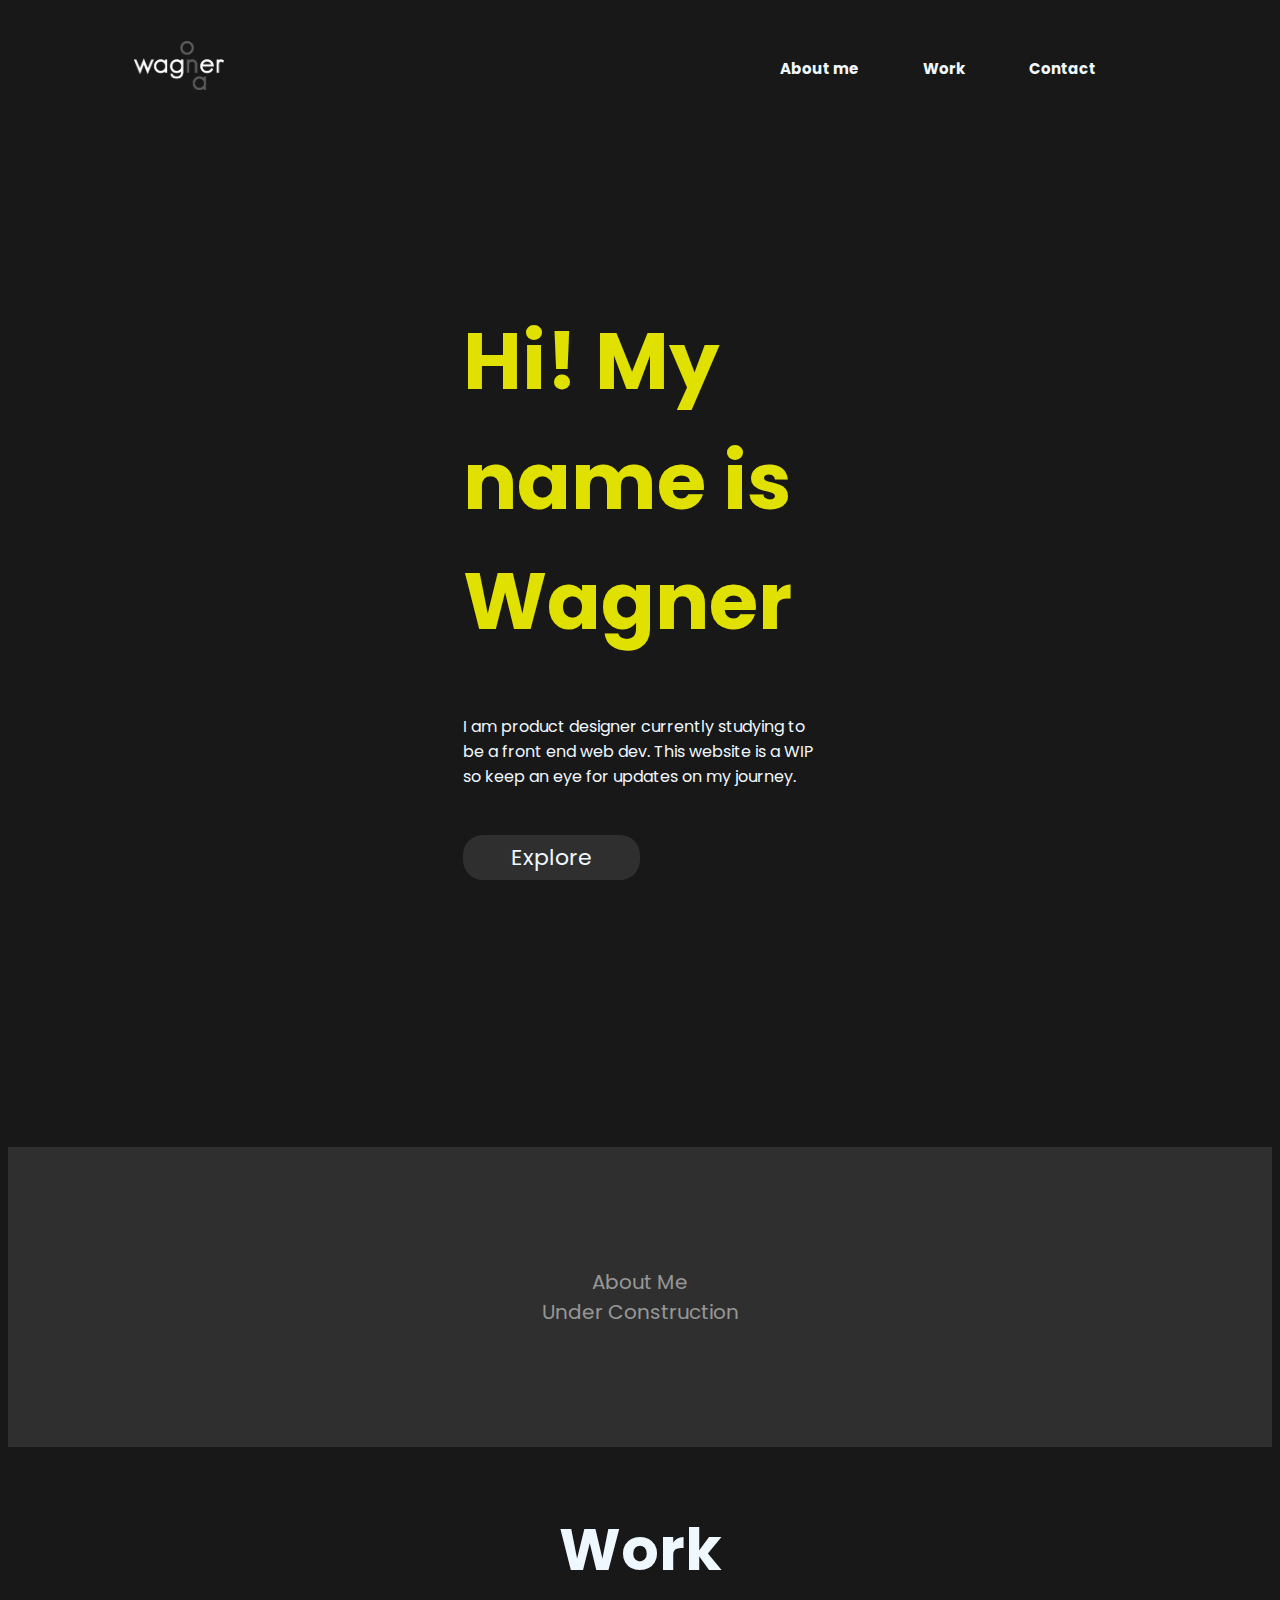
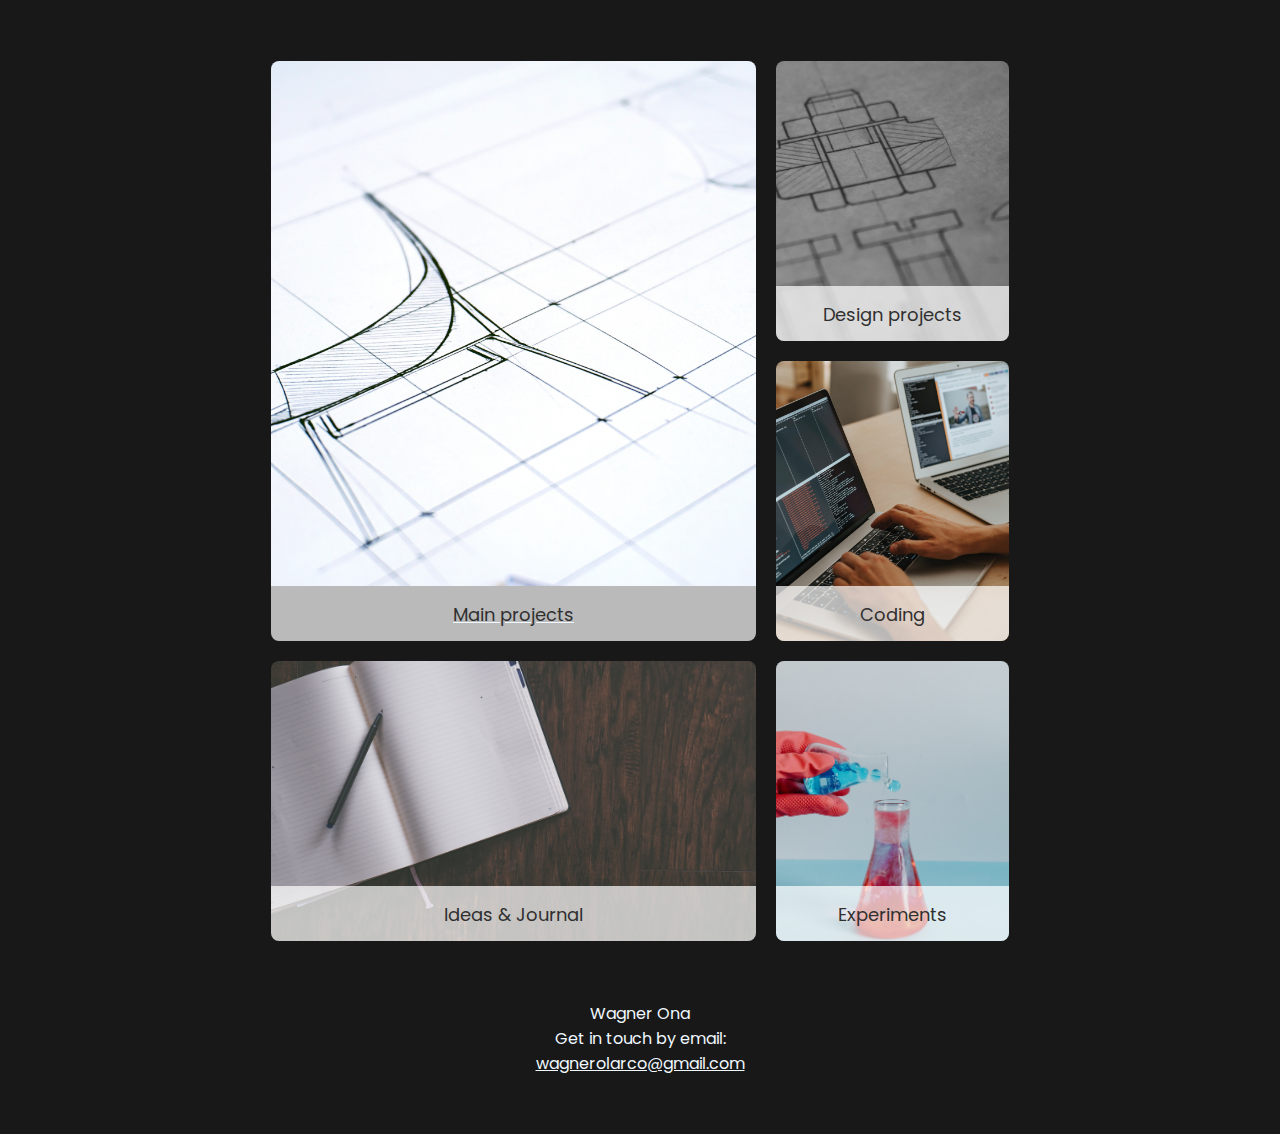
<file: index.html>
<!DOCTYPE html>
<html lang="en-gb">

<head>
    <meta charset="UTF-8">
    <meta name="viewport" content="width=device-width, initial-scale=1" />
    <meta http-equiv="X-UA-Compatible" content="ie=edge">
    <title>Wagner // Web Developer</title>
    <link rel="stylesheet" href="./assets/css/style.css" />
</head>

<body>
    <!-- main logo / nav -->
    <header class="header">
        <a href="index.html">
            <img src="./assets/images/logo.png" alt="Wagner Logo" class="logo">
        </a>
        <nav>
            <ul class="navList">
                <Li>
                    <a href="#about-me" class="list">About me</a>
                </Li>
                <Li>
                    <a href="#work1" class="list">Work</a>
                </Li>
                <Li>
                    <a href="#contact-me" class="list">Contact</a>
                </Li>
            </ul>
        </nav>
    </header>

    <!-- Intro to page -->
    <section id="heroBlank">
        <div class="heroContainer">
            <h1>Hi! My name is Wagner</h1>
            <p>I am product designer currently studying to be a front end web dev. This website is a WIP so keep an eye
                for updates on my journey.</p>
            <button type="Button">
                <a href="#workCategory">Explore</a>
            </button>
        </div>
    </section>
    <section class="blankSection1">
        <div id="about-me">About Me<br>Under Construction</div>
    </section>
    <!-- End intro to page -->
    <main>
        <div class="subHeading">
            <h3>Work</h3>
        </div>
        <section id="workCategory">

            <!-- Hyperlink section should be modified to be able to click on the image not just the text -->
            <a href="./assets/Sub-pages/main-projects.html">
                <div id="work1" class="categoryGridArea">
                    <div class="heading">Main projects</div>
            </a>
            </div>
            <!-- </a> should go here to wrap all <div> but it doesnt work with the css, will have to debug later -->
            <div id="work2" class="categoryGridArea">
                <div class="heading">Design projects</div>
            </div>
            <div id="work3" class="categoryGridArea">
                <div class="heading">Coding</div>
            </div>
            <div id="work4" class="categoryGridArea">
                <div class="heading">Ideas & Journal</div>
            </div>
            <div id="work5" class="categoryGridArea">
                <div class="heading">Experiments</div>
            </div>
        </section>
        <footer>
            <div id="contact-me">Wagner Ona<br>
                Get in touch by email: <br>
                <a href="mailto:wagnerolarco@gmail.com">wagnerolarco@gmail.com</a>
            </div>
        </footer>
</body>
</main>
</file>
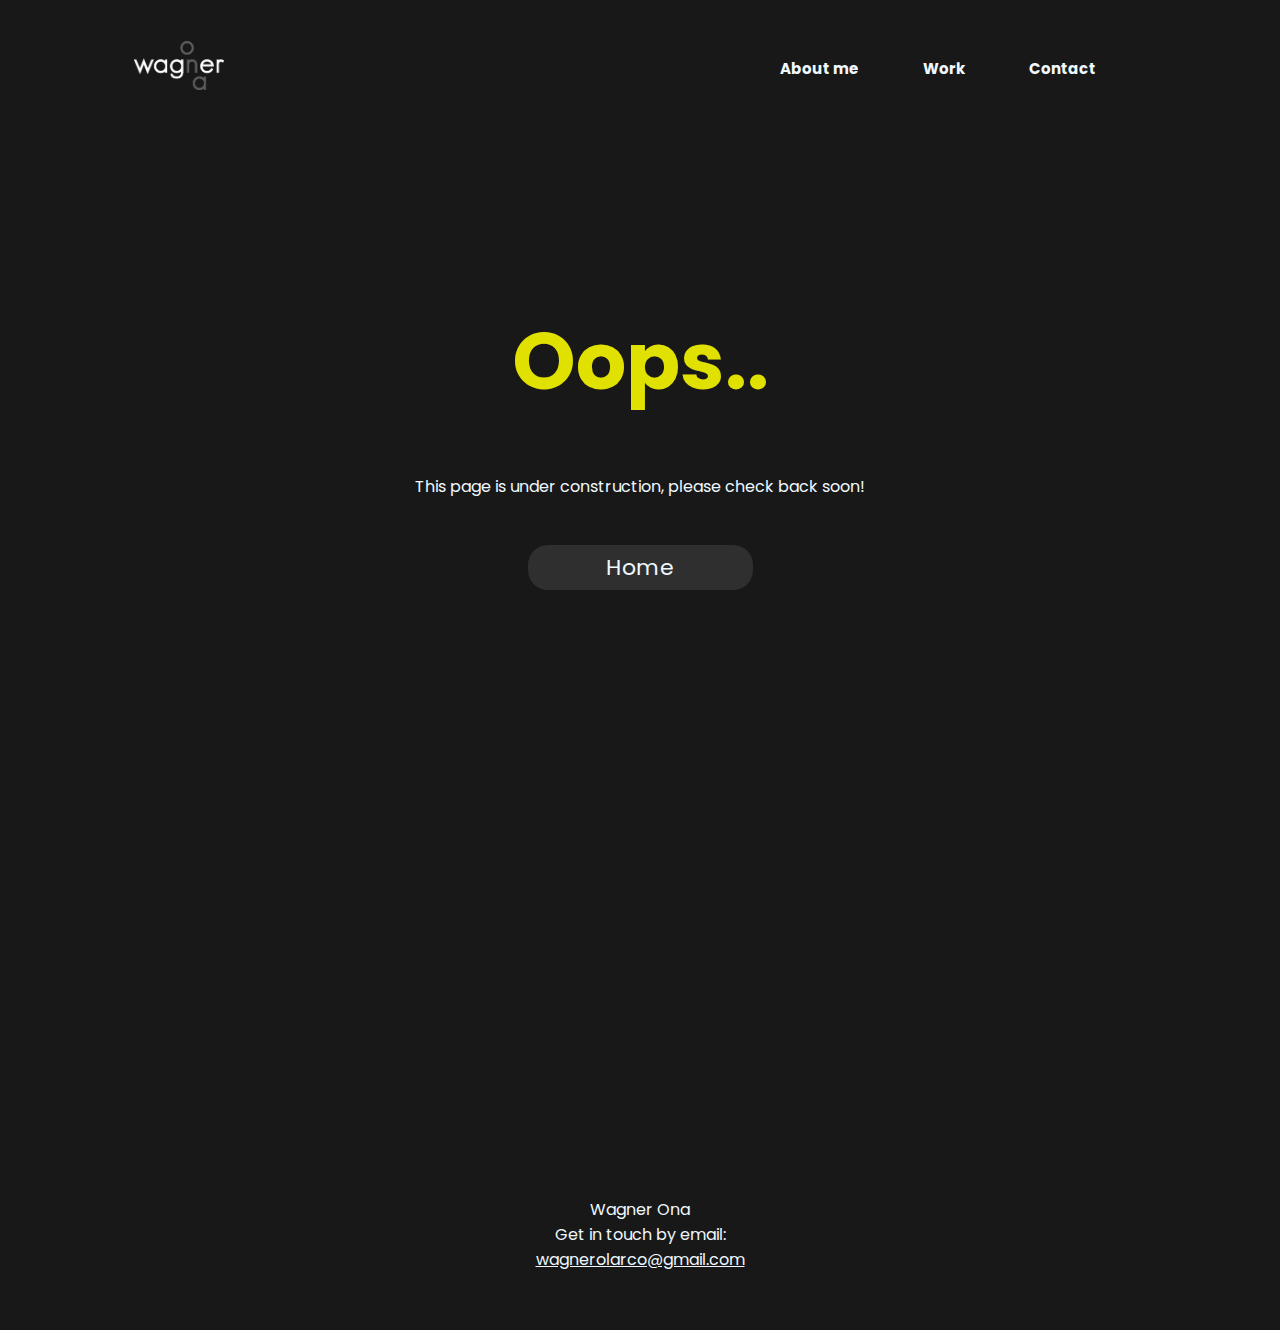
<file: coding.html>
<!DOCTYPE html>
<html lang="en-gb">

<head>
    <meta charset="UTF-8">
    <meta name="viewport" content="width=device-width, initial-scale=1.0">
    <meta http-equiv="X-UA-Compatible" content="ie=edge">
    <title>Wagner // Web Developer</title>
    <link rel="stylesheet" href="./assets/css/style.css" />
</head>

<body>
    <!-- main logo / nav -->
    <header class="header">
        <a href="index.html">
            <img src="./assets/images/logo.png" alt="Wagner Logo" class="logo">
        </a>
        <nav>
            <ul class="navList">
                <Li>
                    <a href="#about-me" class="list">About me</a>
                </Li>
                <Li>
                    <a href="#work1" class="list">Work</a>
                </Li>
                <Li>
                    <a href="#contact-me" class="list">Contact</a>
                </Li>
            </ul>
        </nav>
    </header>

    <!-- Intro to page -->
    <section id="heroBlank">
        <div class="heroContainer-p2">
            <h1>Oops..</h1>
            <p>This page is under construction, please check back soon!</p>
            <button type="Button">
                <a href="index.html">Home</a>
            </button>
        </div>
    </section>
    <footer>
        <div id="contact-me">Wagner Ona<br>
            Get in touch by email: <br>
            <a href="mailto:wagnerolarco@gmail.com">wagnerolarco@gmail.com</a>

        </div>
    </footer>
</body>
</main>
</file>
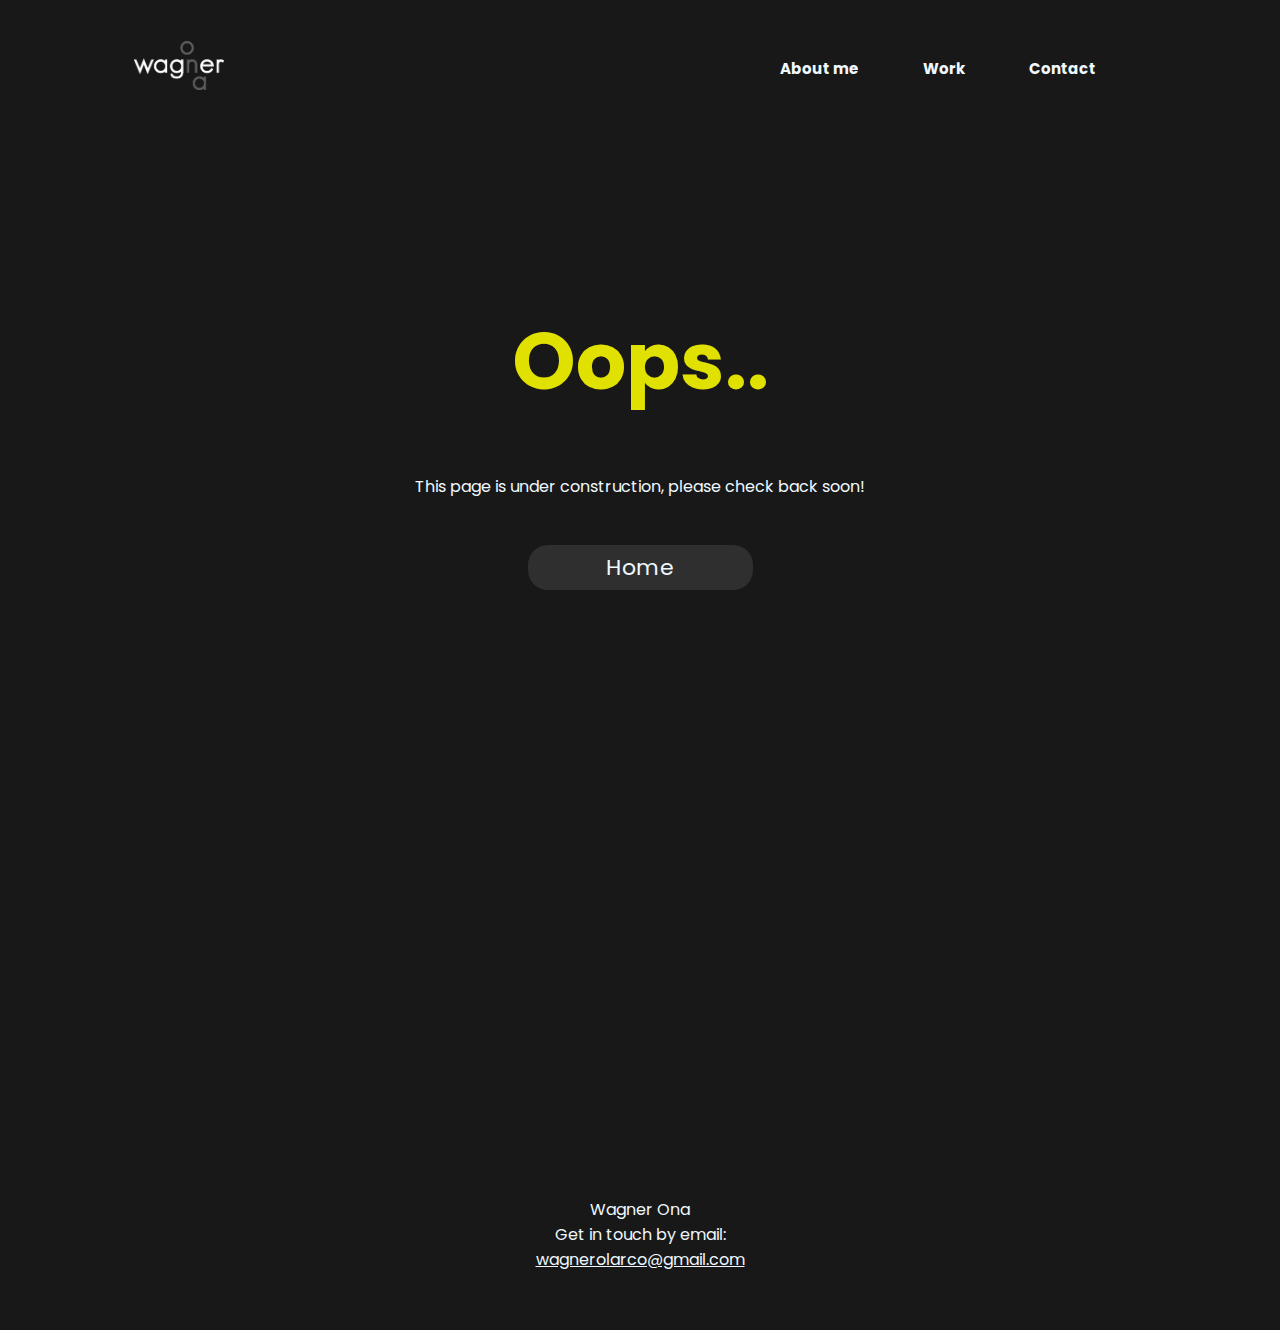
<file: assets/Sub-pages/main-projects.html>
<!DOCTYPE html>
<html lang="en-gb">

<head>
    <meta charset="UTF-8">
    <meta name="viewport" content="width=device-width, initial-scale=1.0">
    <meta http-equiv="X-UA-Compatible" content="ie=edge">
    <title>Wagner // Web Developer</title>
    <link rel="stylesheet" href="../css/style.css" />
</head>

<body>
    <!-- main logo / nav -->
    <header class="header">
        <a href="index.html">
            <img src="../images/logo.png" alt="Wagner Logo" class="logo">
        </a>
        <nav>
            <ul class="navList">
                <Li>
                    <a href="#about-me" class="list">About me</a>
                </Li>
                <Li>
                    <a href="#work1" class="list">Work</a>
                </Li>
                <Li>
                    <a href="#contact-me" class="list">Contact</a>
                </Li>
            </ul>
        </nav>
    </header>

    <!-- Intro to page -->
    <section id="heroBlank">
        <div class="heroContainer-p2">
            <h1>Oops..</h1>
            <p>This page is under construction, please check back soon!</p>
            <button type="Button">
                <a href="../../index.html">Home</a>
            </button>
        </div>
    </section>
    <footer>
        <div id="contact-me">Wagner Ona<br>
            Get in touch by email: <br>
            <a href="mailto:wagnerolarco@gmail.com">wagnerolarco@gmail.com</a>

        </div>
    </footer>
</body>
</main>
</file>
<file: assets/css/style.css>
@import url('https://fonts.googleapis.com/css2?family=Poppins&display=swap');

* {
    background-color: rgb(24, 24, 24);
    font-family: Poppins;
    color: aliceblue;
}

.header {
    height: 12%;
    margin: 40px 10%;
    /* border: 2px solid red; */
}

.logo {
    margin-top: 1px;
    width: 90px;
    cursor: pointer;
}

.header nav {
    float: right;
}

.navList {
    list-style: none;
    display: flex;
    /* border: 2px solid black; */
    gap: 64px;
    margin-right: 50px;
}

.list {
    text-decoration: none;
    font-size: 15px;
    font-weight: bold
}



/* Intro page CSS */
#heroBlank {
    /* border: 2px solid black; */
    height: 900px;
    display: flex;
    justify-content: center;
    margin-top: 150px;
    /* background-color: rgba( 225,225, 225, 0.1); */
}

h1 {
    font-size: 80px;
    color: rgb(225, 225, 1);
}

.heroContainer {
    box-sizing: content-box;
    width: 28%;
    height: 50%;
    /* border: 2px solid blue; */
}

.heroContainer-p2 {
    text-align: center;
}

button {
    width: 50%;
    font-size: 22px;
    background: rgba(255, 255, 255, 0.1);
    padding: 6px 0;
    border-radius: 20px;
    margin-top: 30px;
    border: 0;
    outline: none;
    cursor: pointer;

}

/* fixed just text redirect by adding display block */
button a {
    display: block;
    text-decoration: none;
    background: none;
}

button:hover {
    background: rgba(225, 225, 1, 0.5);
    /* transform: scale(2px); for future use is not working currently*/
}

.list:hover {
    color: rgba(225, 225, 1, 1);
    ;
}

.blankSection1 div {
    width: 100%;
    background-color: rgba(255, 255, 255, 0.1);
    text-align: center;
    height: 300px;
    display: flex;
    justify-content: center;
    align-items: center;
    font-size: 20px;
    color: rgba(255, 255, 255, 0.5);

}

.subHeading {
    font-size: 50px;
    text-align: center;
    width: 300px;
    margin: 50px auto;

}

#workCategory {
    /* border: 2px solid white; */
    margin: 0px 20%;
    display: grid;
    grid-template-rows: 300px 300px 300px;
    grid-template-columns: 1fr 1fr 1fr;
    grid-template-areas:
        "work1 work1 work2"
        "work1 work1 work3"
        "work4 work4 work5"
    ;
}


#work1 {
    grid-area: work1;
    background-image: url("../images/PRD1.jpg");

}

#work2 {
    grid-area: work2;
    background-image: url("../images/PRD2.jpg");
}

#work3 {
    grid-area: work3;
    background-image: url("../images/CODE1.jpg");
}

#work4 {
    grid-area: work4;
    background-image: url("../images/JRNL1.jpg");
}

#work5 {
    grid-area: work5;
    background-image: url("../images/EXP1.jpg");
}


.heading {
    background-color: rgba(255, 255, 255, 0.7);
    text-align: center;
    padding: 15px;
    height: 25px;
    color: rgb(48, 48, 48);
    font-size: 18px;
    border-bottom-left-radius: 8px;
    border-bottom-right-radius: 8px;
}

.categoryGridArea {
    border-radius: 8px;
    background-position: center;
    background-size: cover;
    background-repeat: no-repeat;
    margin: 10px;
    cursor: pointer;
    display: grid;
    align-content: end;
    transition: 0.4s;
}

.categoryGridArea:hover {
    transform: translateY(-6px);
    opacity: 0.5;
}



#contact-me {
    text-align: center;
    padding: 50px;
}

@media only screen and (max-width: 1200px) {
    .heroContainer {
        width: 50%;
    }
}


@media only screen and (max-width: 1000px)
{
    #workCategory {
        margin: 0px;
        grid-template-rows: 300px 300px 300px 300px 300px;
        grid-template-columns: 1fr;
        grid-template-areas:
            "work1"
            "Work2"
            "work3"
            "work4"
            "work5"
        ;
    }
}
</file>
